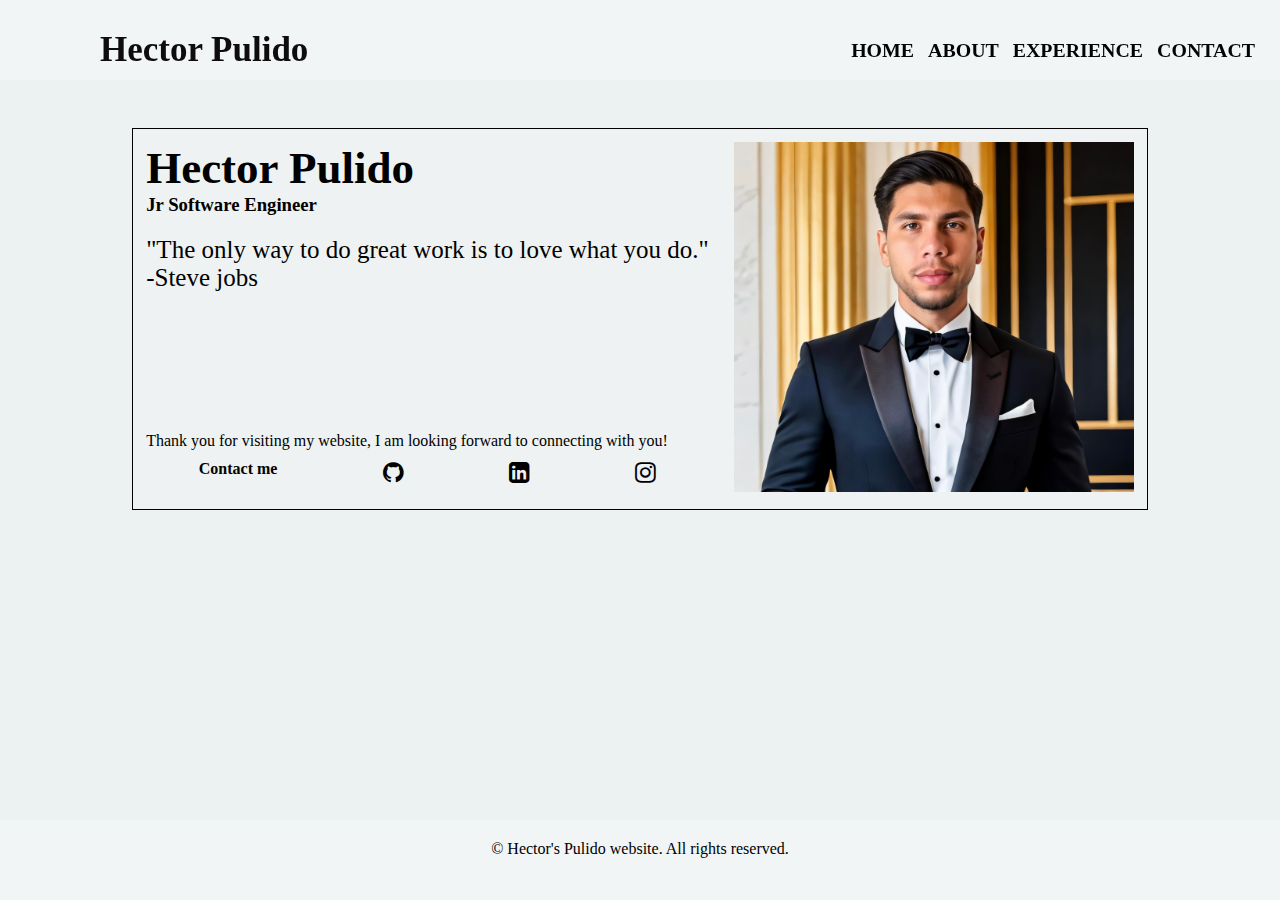
<file: index.html>
<!DOCTYPE html>
<html lang="en">

<head>
    <meta charset="UTF-8" />
    <meta http-equiv="X-UA-Compatible" content="IE=edge" />
    <meta name="viewport" content="width=device-width, initial-scale=1.0" />
    <title>Hector's Website</title>
    <link rel="stylesheet" href="styles.css" />
    <link rel="stylesheet" href="https://cdnjs.cloudflare.com/ajax/libs/font-awesome/4.7.0/css/font-awesome.min.css">

</head>
<header>
    <nav>
        <input type="checkbox" id="check">
        <label for="check" class="checkbtn">
            <i class="fas fa-bars"></i>
        </label>
        <label class="logo"> Hector Pulido</label>
        <ul>
            <li>
                <a class="active" href="index.html">
                    <h3>HOME</h3>
                </a>
            </li>
            <li>
                <a href="about.html">
                    <h3>ABOUT</h3>
                </a>
            </li>
            <li>
                <a href="experience.html">
                    <h3>EXPERIENCE</h3>
                </a>
            </li>
            <li>
                <a href="contact.html">
                    <h3>CONTACT</h3>
                </a>
            </li>
        </ul>
    </nav>
</header>

<body id="home-body">
    <main class="main-content">
        <div id="site-container-home">
            <div class="content-home">
                <div class="wrapper-contact-home">
                    <div class="name-quote">
                        <h1>Hector Pulido</h1>
                        <h3>Jr Software Engineer</h3>
                        <p id="quote">
                            "The only way to do great work is to love what you do."<br> -Steve jobs
                        </p>
                    </div>
                    <div class="contact-home">
                        <p>
                            Thank you for visiting my website, I am looking forward to connecting
                            with you!
                        </p>

                        <div class="social-icons">
                            <a href="contact.html" class="btn">Contact me</a>
                            <i class="fa fa-github" style="font-size:24px"></i>
                            <i class="fa fa-linkedin-square" style="font-size:24px"></i>
                            <i class="fa fa-instagram" style="font-size:24px"></i>
                        </div>
                    </div>
                </div>
                <div>
                    <img id="img-home" src="assets/IMG_2201.jpg" alt="hector's image" width="400px">
                </div>
            </div>
        </div>
    </main>
    <footer>
        <p>&copy; Hector's Pulido website. All rights reserved.</p>
    </footer>
    <script src="script.js"></script>
</body>

</html>
</file>
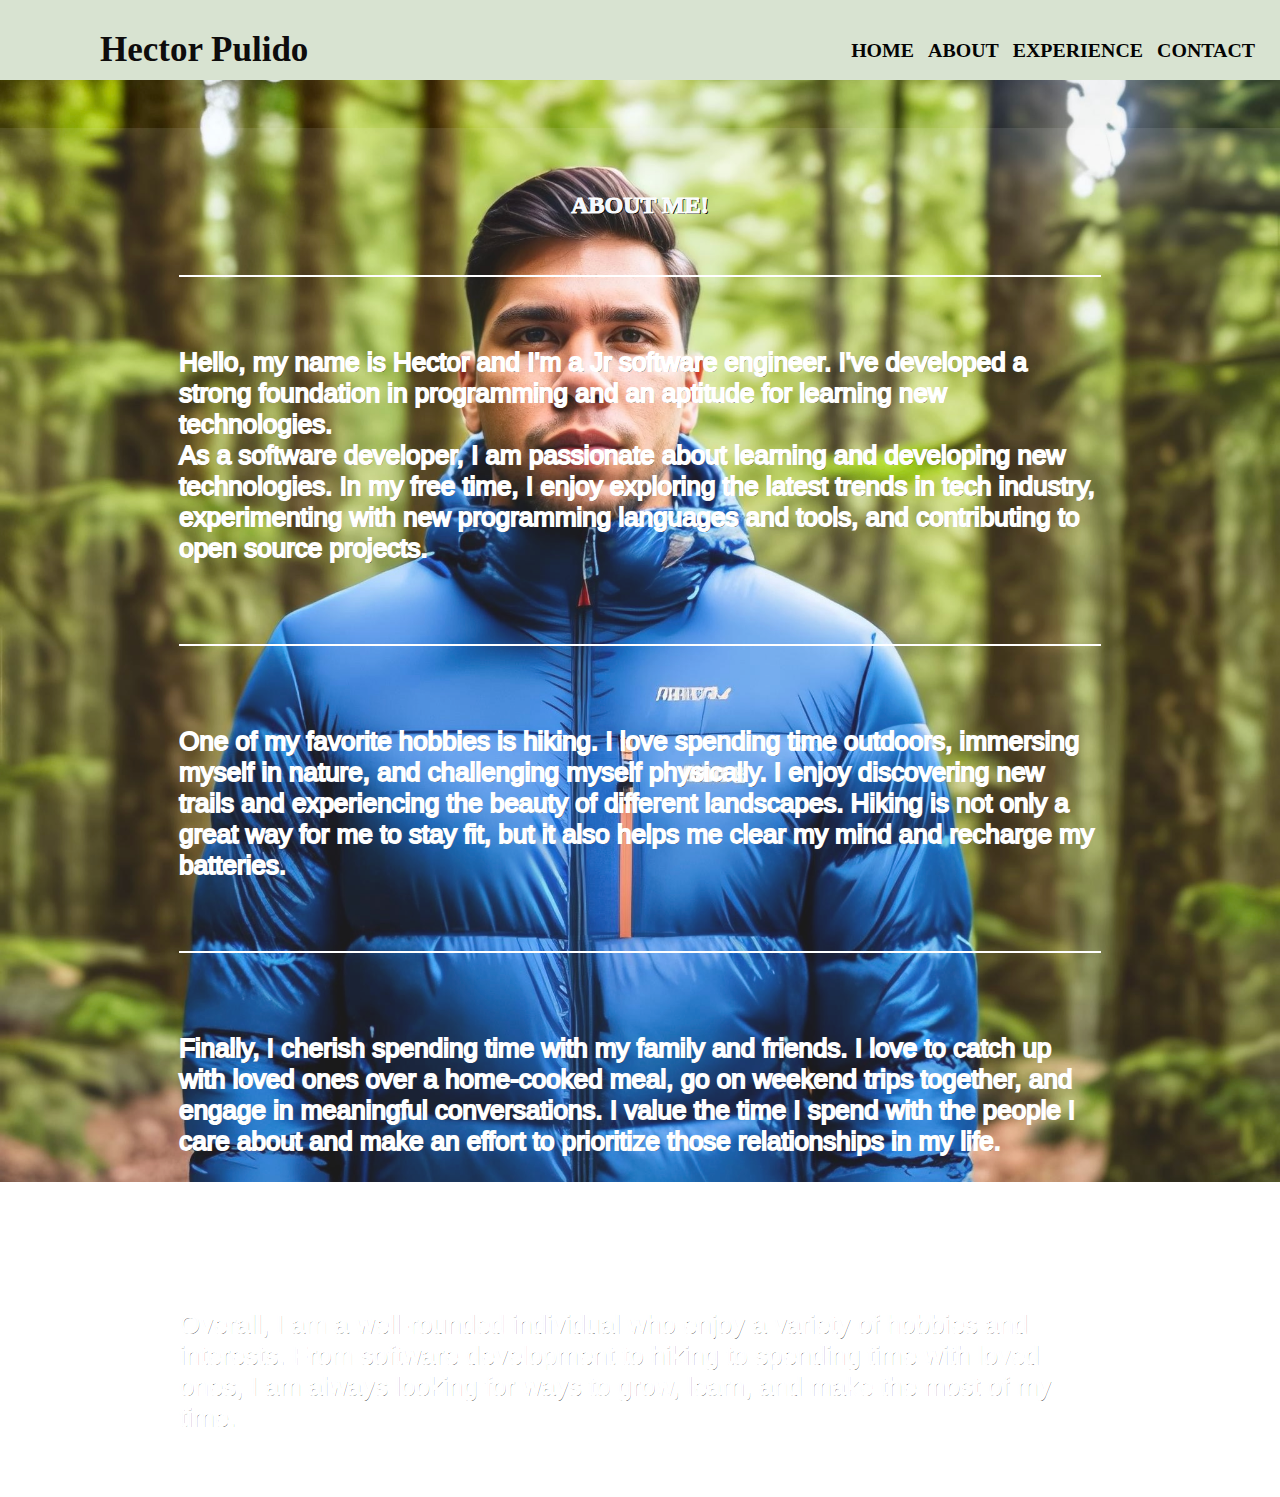
<file: about.html>
<!DOCTYPE html>
<html lang="en">

<head>
    <meta charset="UTF-8" />
    <meta http-equiv="X-UA-Compatible" content="IE=edge" />
    <meta name="viewport" content="width=device-width, initial-scale=1.0" />
    <title>Hector's Website</title>
    <link rel="stylesheet" href="styles.css" />
    <script src="script.js"></script>
    <link rel="stylesheet" href="https://cdnjs.cloudflare.com/ajax/libs/font-awesome/5.15.3/css/all.min.css" />
</head>
<header>
    <nav class="nav-about">
        <input type="checkbox" id="check">
        <label for="check" class="checkbtn">
            <i class="fas fa-bars"></i>
        </label>
        <label class="logo"> Hector Pulido</label>
        <ul>
            <li>
                <a class="active" href="index.html">
                    <h3>HOME</h3>
                </a>
            </li>
            <li>
                <a href="about.html">
                    <h3>ABOUT</h3>
                </a>
            </li>
            <li>
                <a href="experience.html">
                    <h3>Experience</h3>
                </a>
            </li>
            <li>
                <a href="contact.html">
                    <h3>CONTACT</h3>
                </a>
            </li>
        </ul>
    </nav>
</header>

<body id="background-about-page">
    <main class="main-content">
        <div class="site-container">
            <div class="content">
                <h2 class="content-title">ABOUT ME!</h2>
                <hr>
                <div class="about-secc-1">
                    <p>
                        Hello, my name is Hector and I'm a Jr software engineer.
                        I've developed a strong foundation in programming and an
                        aptitude for learning new technologies.<br>
                        As a software developer, I am passionate about learning and
                        developing new technologies. In my free time, I enjoy exploring the
                        latest trends in tech industry, experimenting with new
                        programming languages and tools, and contributing to open source
                        projects.
                    </p>
                </div>
                <hr>
                <div class="about-secc-2">
                    <p>
                        One of my favorite hobbies is hiking. I love spending time
                        outdoors, immersing myself in nature, and challenging myself
                        physically. I enjoy discovering new trails and experiencing the
                        beauty of different landscapes. Hiking is not only a great way for
                        me to stay fit, but it also helps me clear my mind and recharge my
                        batteries. </p>
                </div>

                <hr>
                <div class="about-secc-3">
                    <p class="par-3">
                        Finally, I cherish spending time with my family and friends. I
                        love to catch up with loved ones over a home-cooked meal, go on
                        weekend trips together, and engage in meaningful conversations. I
                        value the time I spend with the people I care about and make an
                        effort to prioritize those relationships in my life.
                    </p>
                </div>
                <hr>
                <p class="par-4">
                    Overall, I am a well-rounded individual who enjoy a variety of
                    hobbies and interests. From software development to hiking to
                    spending time with loved ones, I am always looking for ways to grow,
                    learn, and make the most of my time.
                </p>
            </div>
        </div>
    </main>
</body>

</html>
</file>
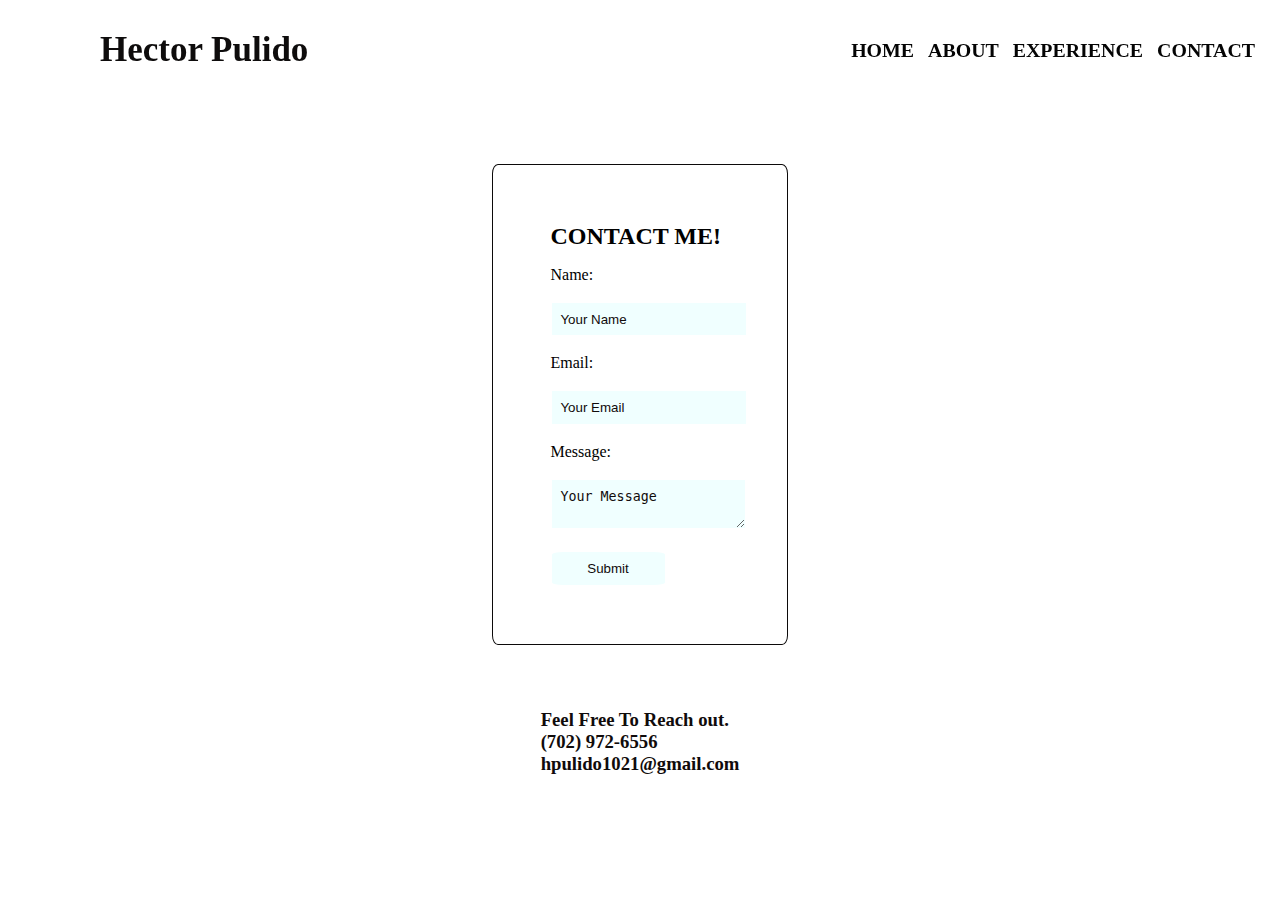
<file: contact.html>
<!DOCTYPE html>
<html lang="en">

<head>
    <meta charset="UTF-8" />
    <meta http-equiv="X-UA-Compatible" content="IE=edge" />
    <meta name="viewport" content="width=device-width, initial-scale=1.0" />
    <title>Hector's Website</title>
    <link rel="stylesheet" href="styles.css" />
    <link rel="stylesheet" href="https://cdnjs.cloudflare.com/ajax/libs/font-awesome/5.15.3/css/all.min.css" />
</head>
<header>
    <nav>
        <input type="checkbox" id="check">
        <label for="check" class="checkbtn">
            <i class="fas fa-bars"></i>
        </label>
        <label class="logo"> Hector Pulido</label>
        <ul>
            <li>
                <a class="active" href="index.html">
                    <h3>HOME</h3>
                </a>
            </li>
            <li>
                <a href="about.html">
                    <h3>ABOUT</h3>
                </a>
            </li>
            <li>
                <a href="experience.html">
                    <h3>EXPERIENCE</h3>
                </a>
            </li>
            <li>
                <a href="contact.html">
                    <h3>CONTACT</h3>
                </a>
            </li>
        </ul>
    </nav>
</header>

<body>
    <main>
        <div class="site-container">

            <div class="wrapper-contact">
                <div class="email-number">
                    <h3>Feel Free To Reach out.</h3>
                    <h3>(702) 972-6556</h3>
                    <h3>hpulido1021@gmail.com</h3>
                </div>

                <form id="form">
                    <h2>CONTACT ME!</h2>
                    <label for="name">Name:</label><br><br>
                    <input class="input" type="text" id="name" name="name" placeholder="Your Name" required><br><br>

                    <label for="email">Email:</label><br><br>
                    <input class="input" type="email" id="email" name="email" placeholder="Your Email" required><br><br>

                    <label for="message">Message:</label><br><br>
                    <textarea class="input" id="message" name="message" placeholder="Your Message"
                        required></textarea><br><br>

                    <input class="button" type="submit" value="Submit">
                </form>

            </div>
        </div>
    </main>
    <script src="script.js"></script>
</body>

</html>
</file>
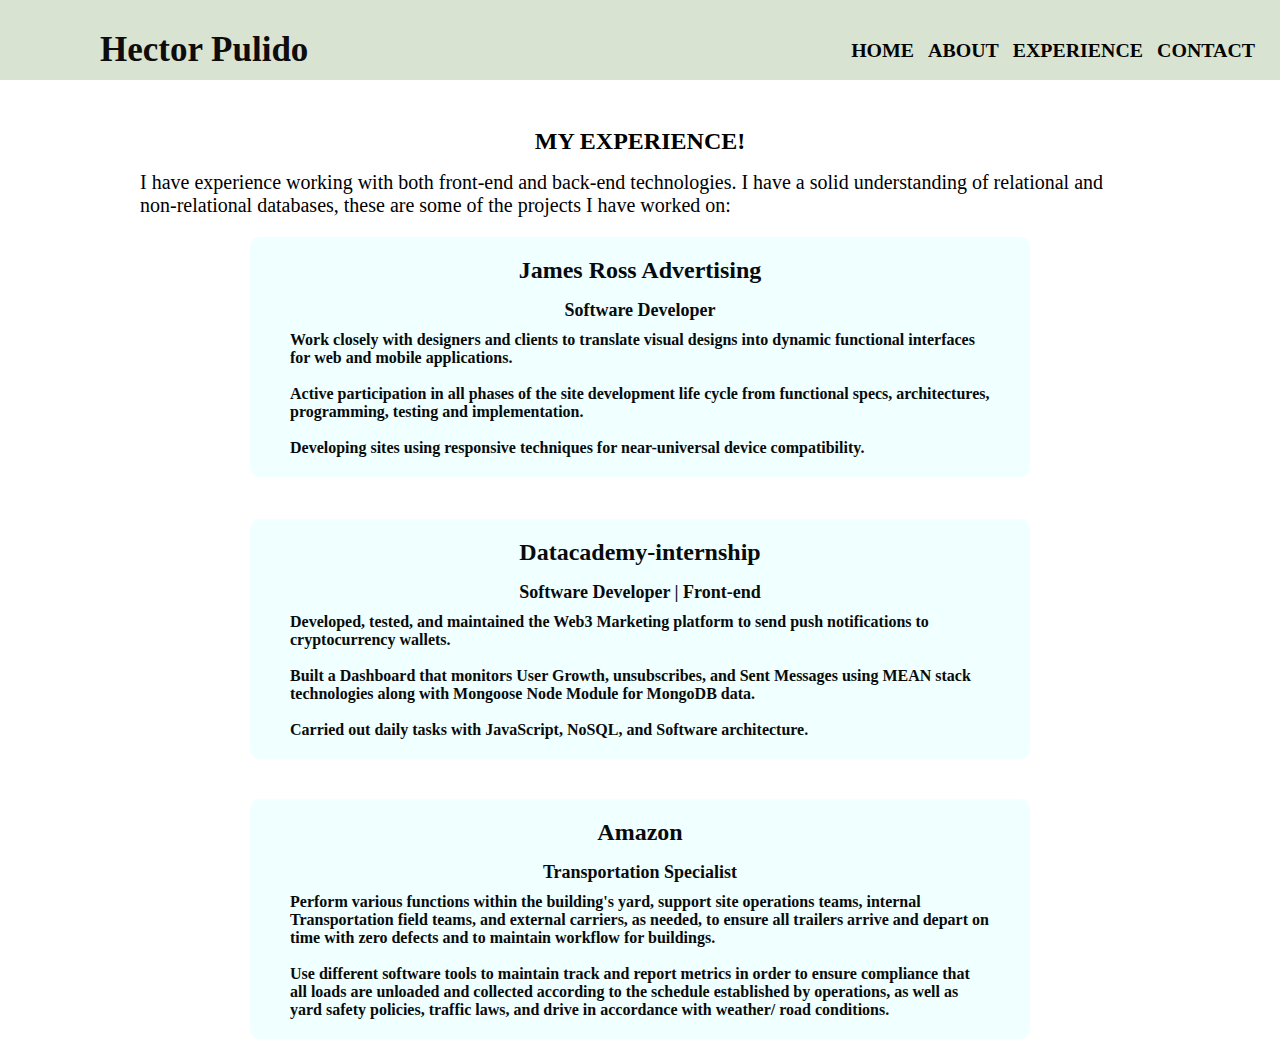
<file: experience.html>
<!DOCTYPE html>
<html lang="en">

<head>
    <meta charset="UTF-8" />
    <meta http-equiv="X-UA-Compatible" content="IE=edge" />
    <meta name="viewport" content="width=device-width, initial-scale=1.0" />
    <title>Hector's Website</title>
    <link rel="stylesheet" href="styles.css" />
</head>
<header>
    <nav class="nav-about">
        <input type="checkbox" id="check">
        <label for="check" class="checkbtn">
            <i class="fas fa-bars"></i>
        </label>
        <label class="logo"> Hector Pulido</label>
        <ul>
            <li>
                <a class="active" href="index.html">
                    <h3>HOME</h3>
                </a>
            </li>
            <li>
                <a href="about.html">
                    <h3>ABOUT</h3>
                </a>
            </li>
            <li>
                <a href="experience.html">
                    <h3>EXPERIENCE</h3>
                </a>
            </li>
            <li>
                <a href="contact.html">
                    <h3>CONTACT</h3>
                </a>
            </li>
        </ul>
    </nav>
</header>

<body>
    <main class="main-content">
        <div class="site-container-experience">
            <div class="content-exp">
                <h2>MY EXPERIENCE!</h2>
                <p class="expe-paragraph">
                    I have experience working with both front-end and back-end technologies. I have a solid
                    understanding of relational and non-relational databases, these are some of the projects I have
                    worked on:
                </p>
                <div class="portafolio-secc-1">
                    <h2>James Ross Advertising</h2>
                    <p>Software Developer </p>
                    <ul>
                        <li>Work closely with designers and clients to translate visual designs into dynamic functional
                            interfaces for web and mobile applications.</li>
                        <br>
                        <li>Active participation in all phases of the site development life cycle from functional specs,
                            architectures, programming, testing and implementation.</li>
                        <br>
                        <li>Developing sites using responsive techniques for near-universal device compatibility.</li>
                    </ul>
                </div>
                <hr>
                <div class="portafolio-secc-2">
                    <h2>Datacademy-internship </h2>
                    <p>Software Developer | Front-end</p>
                    <ul>
                        <li>Developed, tested, and maintained the Web3 Marketing platform to send push notifications to
                            cryptocurrency wallets. </li>
                        <br>
                        <li>Built a Dashboard that monitors User Growth, unsubscribes, and Sent Messages using MEAN
                            stack technologies along with Mongoose Node Module for MongoDB data.</li>
                        <br>
                        <li> Carried out daily tasks with JavaScript, NoSQL, and Software architecture. </li>
                    </ul>
                </div>
                <div class="portafolio-secc-2">
                    <h2>Amazon</h2>
                    <p>Transportation Specialist</p>
                    <ul>
                        <li>Perform various functions within the building's yard, support site operations teams,
                            internal Transportation field teams, and external carriers, as needed,
                            to ensure all trailers arrive and depart on time with zero defects and to maintain workflow
                            for buildings. </li>
                        <br>
                        <li>Use different software tools to maintain track and report metrics in order to ensure
                            compliance that all loads are unloaded and collected according to the schedule established
                            by operations, as well as yard safety policies, traffic laws, and drive in accordance with
                            weather/ road conditions.</li>

                    </ul>
                </div>
            </div>
        </div>

    </main>
</body>

</html>
</file>
<file: styles.css>
* {
    padding: 0;
    margin: 0;
    text-decoration: none;
    list-style: none;
    box-sizing: border-box;
}

#background-about-page {
    background-image: url('assets/IMG_2179 2.jpg');
    background-size: cover;
    background-attachment: fixed;
    background-repeat: no-repeat;
    background-position: center center;
}

#home-body {
    background-color: rgb(236, 241, 241);
}

h2 {
    margin-bottom: 16px;
}

nav {
    background-color: rgba(255, 255, 255, 0.3);
    height: 80px;
    width: 100%;
    position: fixed;
    top: 0;
    left: 0;
    width: 100%;
    z-index: 5;
}

.nav-about {
    background-color: rgb(216, 227, 209);
    height: 80px;
    width: 100%;
    position: fixed;
    top: 0;
    left: 0;
    width: 100%;
    z-index: 5;
}

nav ul {
    float: right;
    margin-right: 20px;
}

nav ul li {
    display: inline-block;
    line-height: 80px;
    margin: 0 5px;
}

label.logo {
    color: rgb(14, 12, 12);
    font-size: 35px;
    line-height: 100px;
    padding: 0 100px;
    font-weight: bold;

}

nav ul li a {
    color: rgb(4, 4, 4);
    font-size: 17px;
    line-height: 100px;
    border-radius: 3px;
    text-transform: uppercase;
}

a.active,
a:hover {
    background: #1b9bff;
    transition: .5s;
}

.checkbtn {
    font-size: 30px;
    color: white;
    float: right;
    line-height: 80px;
    margin-right: 40px;
    cursor: pointer;
    display: none;
}

#check {
    display: none;
}

hr {
    width: 100%;
    border: 1px solid white;
}

.hide-text {
    display: none;
}

.main-content {
    display: flex;
    justify-content: center;
    align-items: center;
    margin-top: 10%;
}

#site-container-home {
    display: flex;
    align-items: center;
    flex-direction: column;
    padding: 1% 1%;
    background-color: rgba(255, 255, 255, 0.1);
    border: 1px solid black;
}

.site-container {
    position: relative;
    display: flex;
    align-items: center;
    flex-direction: column;
    padding: 5%;
    background-color: rgba(255, 255, 255, 0.1);
    z-index: 1;

}

.site-container p {
    font-family: Optima, sans-serif;
    font-size: 26px;
    max-width: 1200px;
    color: aliceblue;
    text-shadow: 0.7px 0.7px rgb(0, 0, 0);
    -webkit-text-stroke-color: rgb(255, 255, 255);
    -webkit-text-stroke-width: 2px;

}

.content-title {
    color: aliceblue;
    text-shadow: 1.2px 1.2px rgb(0, 0, 0);
    -webkit-text-stroke-color: rgb(255, 255, 255);
    -webkit-text-stroke-width: 1px;
}

.content-home {
    position: relative;
    display: flex;
    flex-direction: row;
    gap: 25px;
    z-index: 0;

}

.content-home h1 {
    font-size: 45px;
}

.content-home p {
    max-width: 600px;
}

#quote {
    margin-top: 20px;
    font-size: 25px;
}

.btn {
    color: rgb(4, 3, 3);
    font-weight: bold;

}

.social-icons {
    display: flex;
    justify-content: space-around;
    margin-top: 10px;
}

.content {
    position: relative;
    display: flex;
    flex-direction: column;
    justify-content: space-between;
    gap: 40px;
    align-items: center;
    width: 80%;
    z-index: 0;
}

.wrapper-contact-home {
    display: flex;
    flex-direction: column;
    gap: 140px;
}

.about-secc-1 {
    display: flex;
    flex-direction: row;
    gap: 40px;
    margin-top: 30px;
    margin-bottom: 40px;
}

.about-secc-1 img {
    border-radius: 20px;
}

.about-secc-2 {
    display: flex;
    align-items: center;
    flex-direction: row;
    margin-top: 40px;
    margin-bottom: 30px;
    gap: 40px
}

.about-secc-2 img {
    border-radius: 20px;
}

.about-secc-3 {
    display: flex;
    align-items: center;
    flex-direction: row;
    margin-top: 40px;
    margin-bottom: 30px;
    gap: 40px
}

.about-secc-3 img {
    border-radius: 20px;
}

.expe-paragraph {
    color: black;
    font-size: 20px;
    max-width: 1000px;
    margin-bottom: 40px;

}

.content-exp {
    display: flex;
    flex-direction: column;
    align-items: center;
}

.site-container-experience {
    position: relative;
    display: flex;
    align-items: center;
    z-index: 1;
}

.par-3 {
    margin-bottom: 20px;
}

.par-4 {
    margin-top: 20px;
}

.portafolio-secc-1 {
    max-width: 1000px;
    background-color: azure;
    color: rgb(7, 11, 12);
    border-radius: 10px;
    display: flex;
    font-weight: 600;
    flex-direction: column;
    align-items: center;
    justify-content: center;
    padding: 20px 40px;

}

.portafolio-secc-2 {
    max-width: 1000px;
    background-color: azure;
    color: rgb(9, 11, 11);
    border-radius: 10px;
    display: flex;
    font-weight: 600;
    flex-direction: column;
    align-items: center;
    justify-content: center;
    padding: 20px 40px;
    margin-top: 40px;
}

.portafolio-secc-1 p {
    margin-bottom: 10px;
    font-size: 18px;
}
.portafolio-secc-1 li {
    max-width: 700px;
}

.portafolio-secc-2 p {
    margin-bottom: 10px;
    font-size: 18px;
}
.portafolio-secc-2 li {
    max-width: 700px;
}

.wrapper-contact {
    display: flex;
    flex-direction: column-reverse;
    width: 100%;
    align-items: center;
}

#form {
    border: solid 1px rgb(12, 10, 10);
    border-radius: 2%;
    padding: 5%;
    margin-top: 100px;
}

.email-number {
    border: solid 1px white;
    border-radius: 2%;
    padding: 2% 4%;
    margin-top: 40px;
    color: rgb(16, 11, 11);
}

.input {
    border: solid 1px white;
    border-radius: 1%;
    color: rgb(17, 13, 13);
    background-color: azure;
    padding: 5% 5%;
}

#name::placeholder {
    color: rgb(16, 11, 11);
}

/* Style the placeholder text of the email input element */
#email::placeholder {
    color: rgb(16, 11, 11);
}

/* Style the placeholder text of the message textarea element */
#message::placeholder {
    color: rgb(16, 11, 11);
}

.button {
    border: solid 1px white;
    border-radius: 10%;
    color: rgb(16, 11, 11);
    background-color: azure;
    padding: 5% 20%;
}

.button:hover {
    background-color: white;
    color: rgb(5, 195, 238)
}
footer{
    margin-top: 100px;
    background-color: rgba(255, 255, 255, 0.3);
    height: 80px;
    width: 100%;
   position:absolute;
   bottom: 0;
}
footer p {
    padding: 20px;
    text-align: center;
}

@media screen and (max-width: 1280px) {
    .about-secc-1 {
        display: flex;
        flex-direction: column;
        align-items: center;
    }

    .about-secc-2 {
        display: flex;
        align-items: center;
        flex-direction: column;
    }

    .about-secc-2 img {
        margin-bottom: 30px;
    }

    .about-secc-3 {
        display: flex;
        align-items: center;
        flex-direction: column;
    }

    .expe-paragraph {
        margin-bottom: 20px;
    }
}

@media (max-width: 952px) {
    label.logo {
        font-size: 30px;
        padding-left: 50px;
    }

    nav ul li a {
        font-size: 16px;
    }
}

@media (max-width: 858px) {
    .nav-about {
        background-color: rgb(198, 237, 174);
    }
    .checkbtn {
        display: block;
    }

    ul {
        position: fixed;
        width: 100%;
        height: 100vh;
        background: #2c3e50;
        top: 80px;
        left: -100%;
        text-align: center;
        transition: all .5s;
    }

    nav ul li {
        display: block;
        margin: 50px 0;
        line-height: 30px;
    }

    nav ul li a {
        font-size: 20px;
    }

    a:hover,
    a.active {
        background: none;
        color: #0082e6;
    }

    #check:checked~ul {
        left: 0;
    }
}

section {
    background: url(bg1.jpg) no-repeat;
    background-size: cover;
    height: calc(100vh - 80px);
}
</file>
